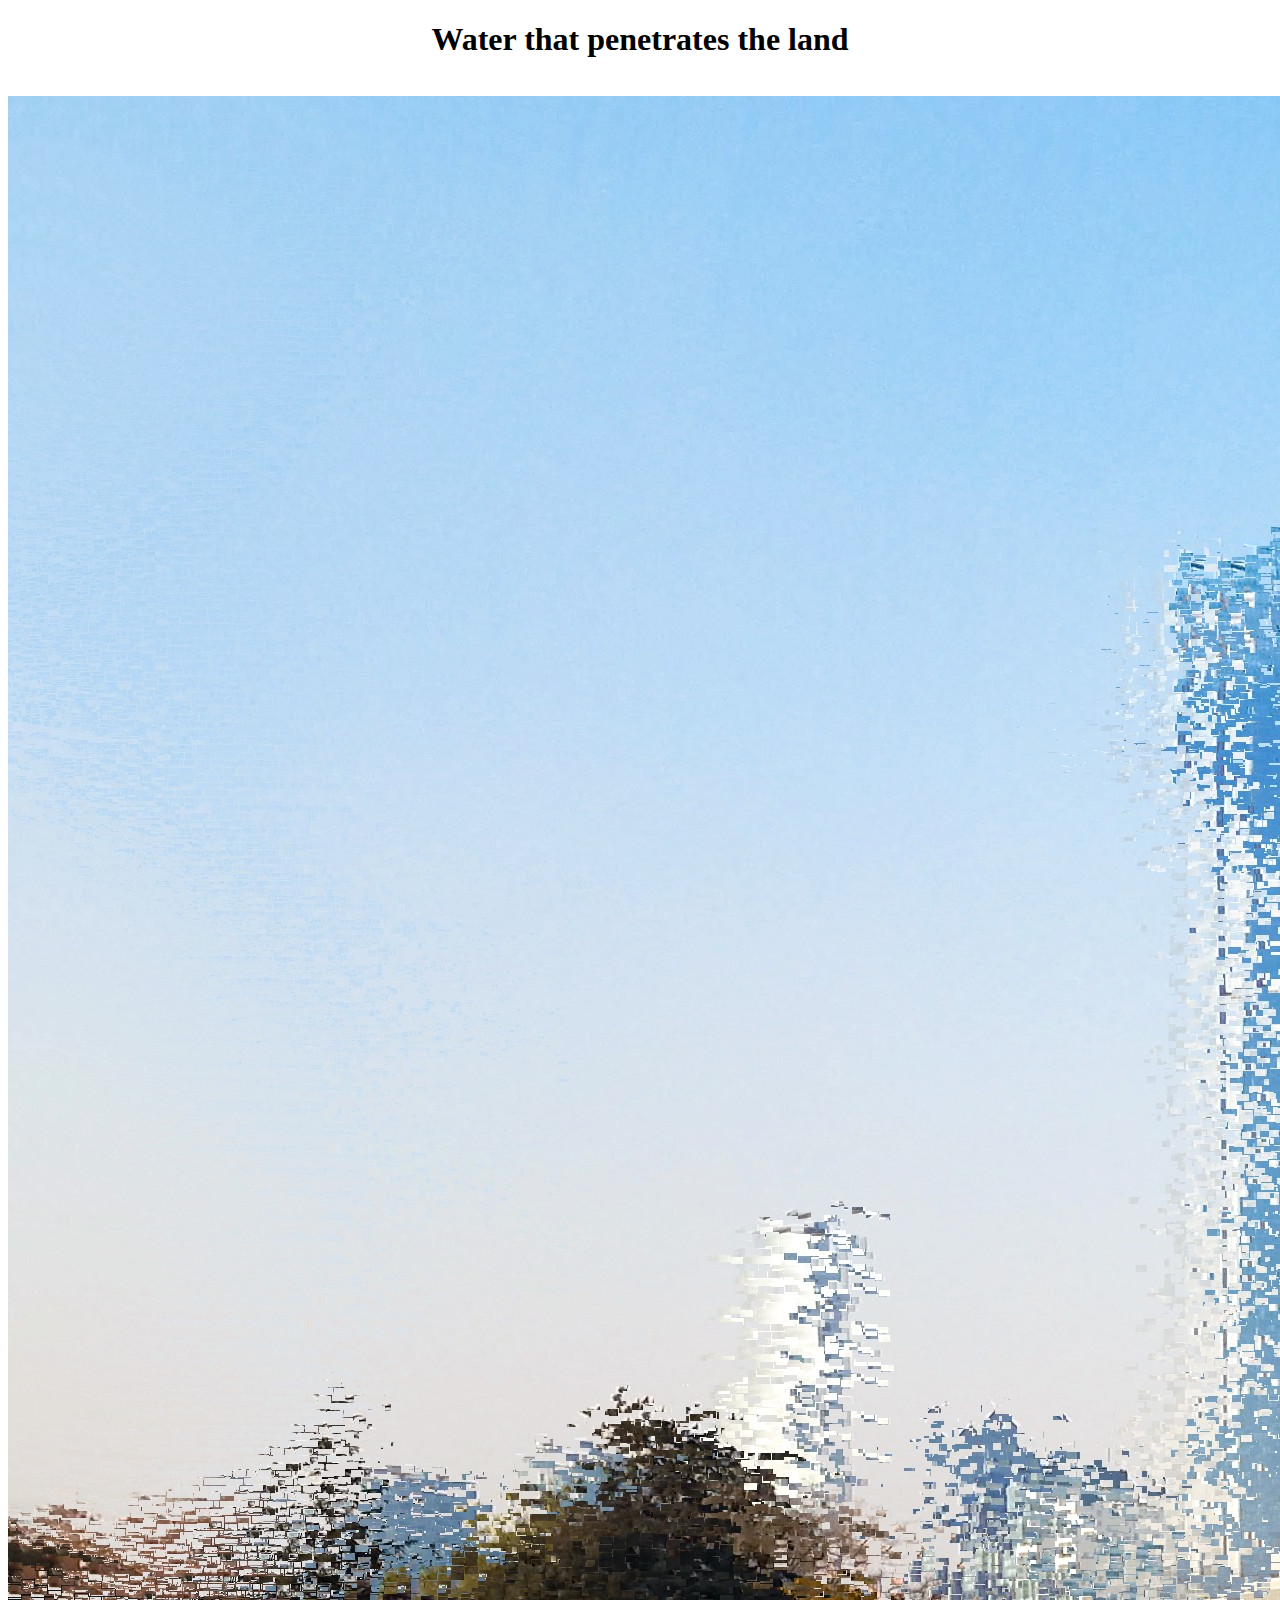
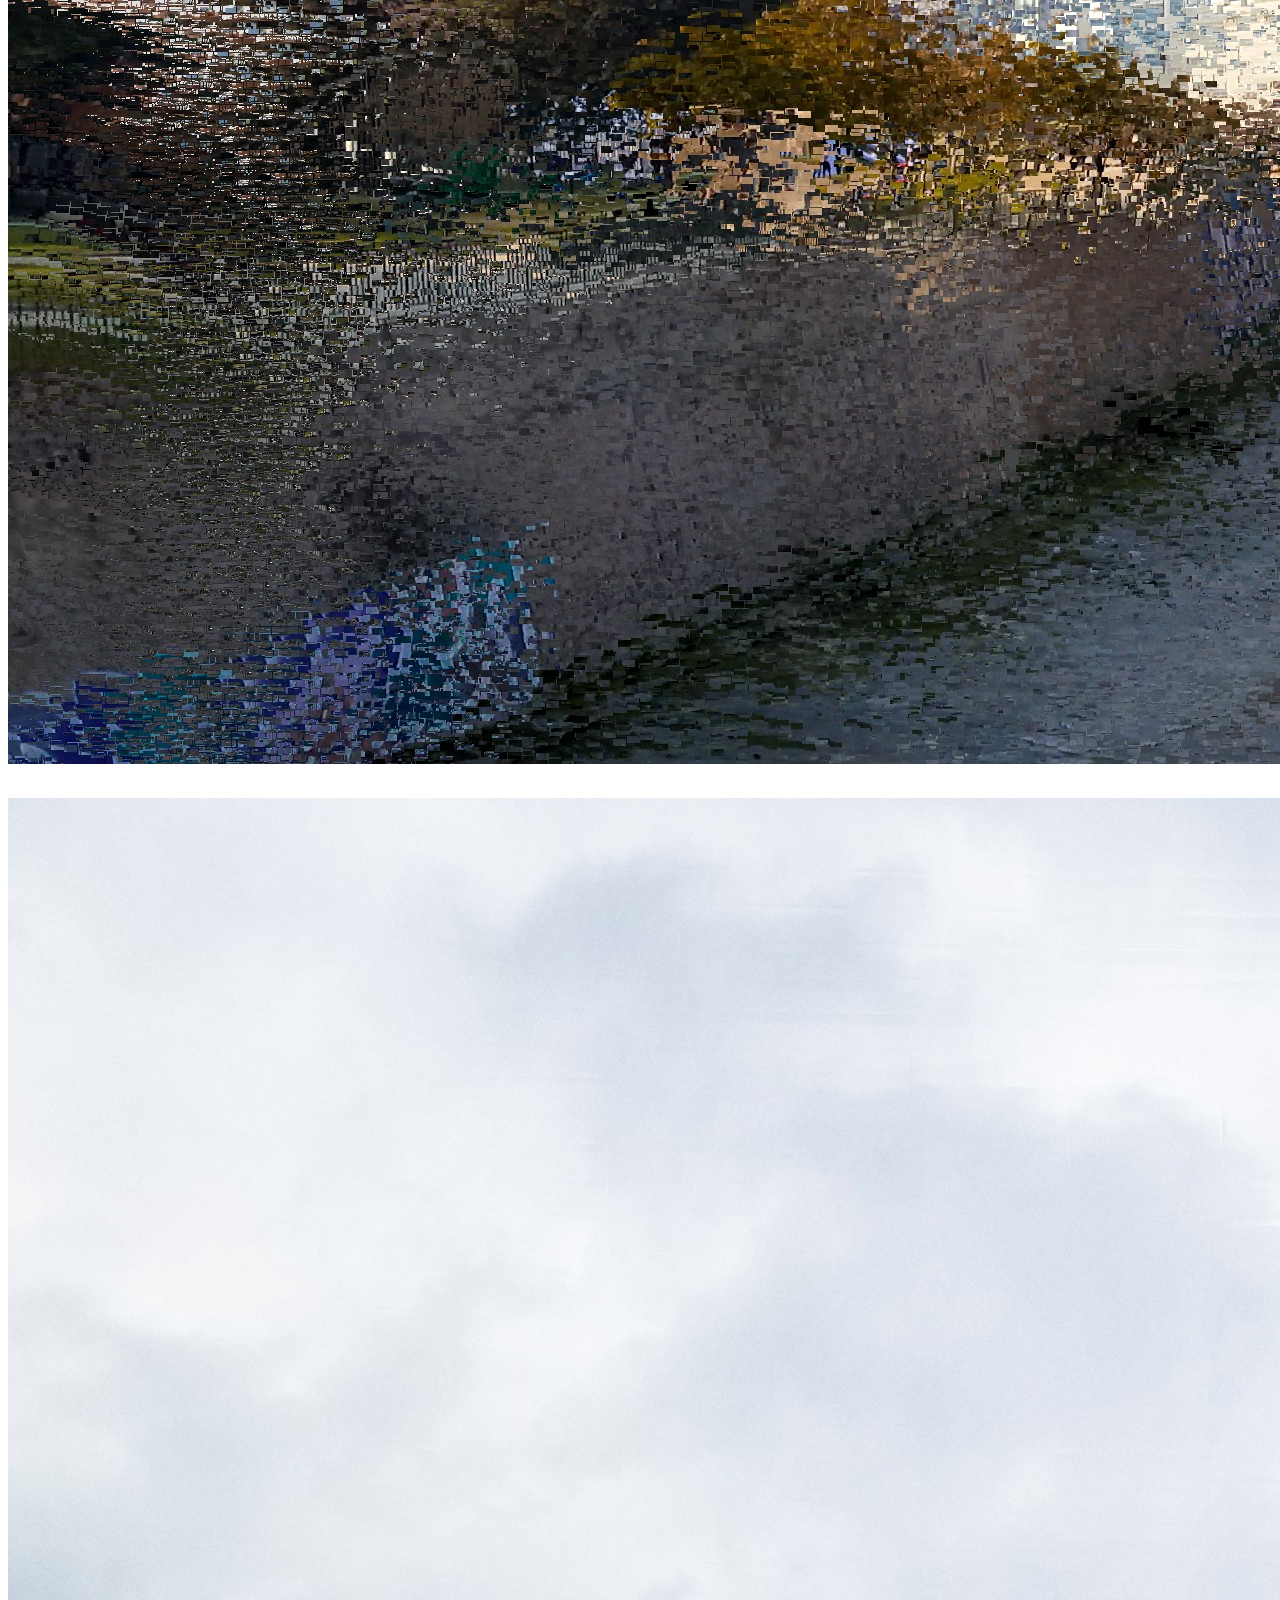
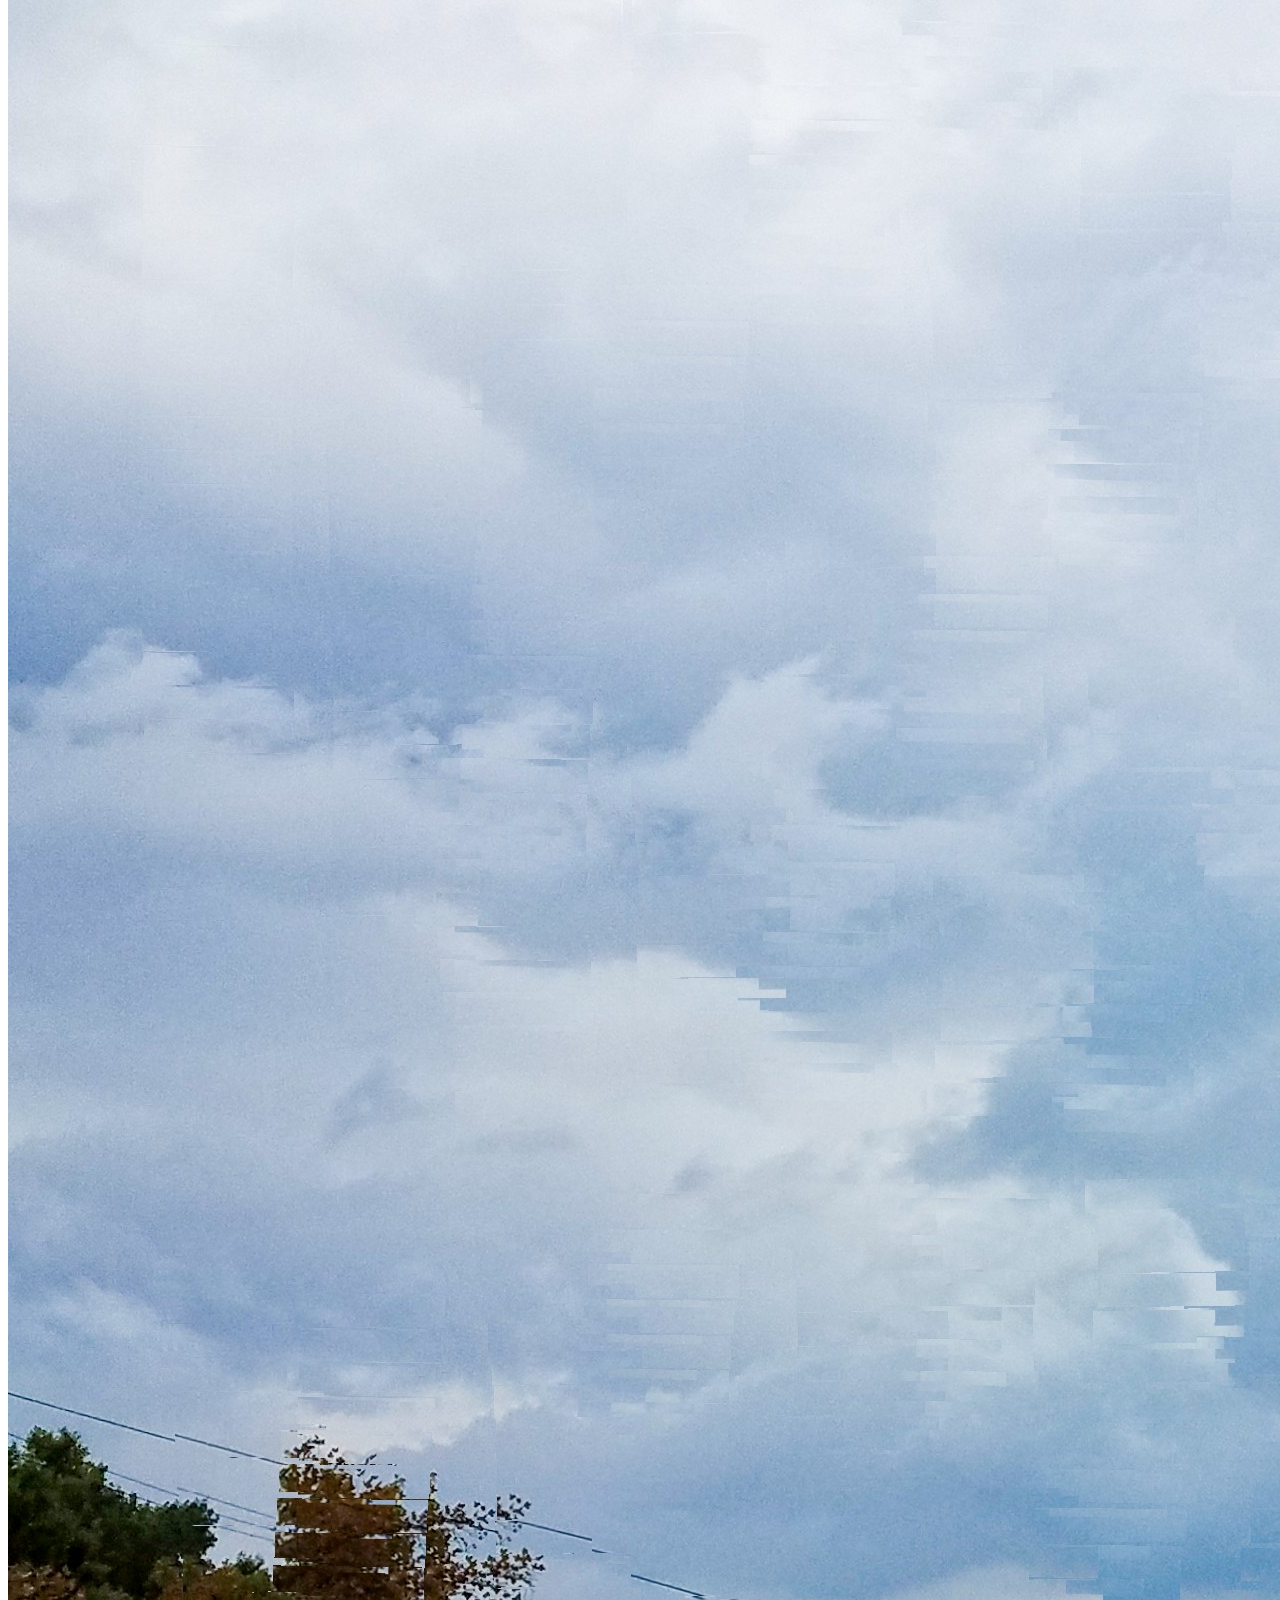
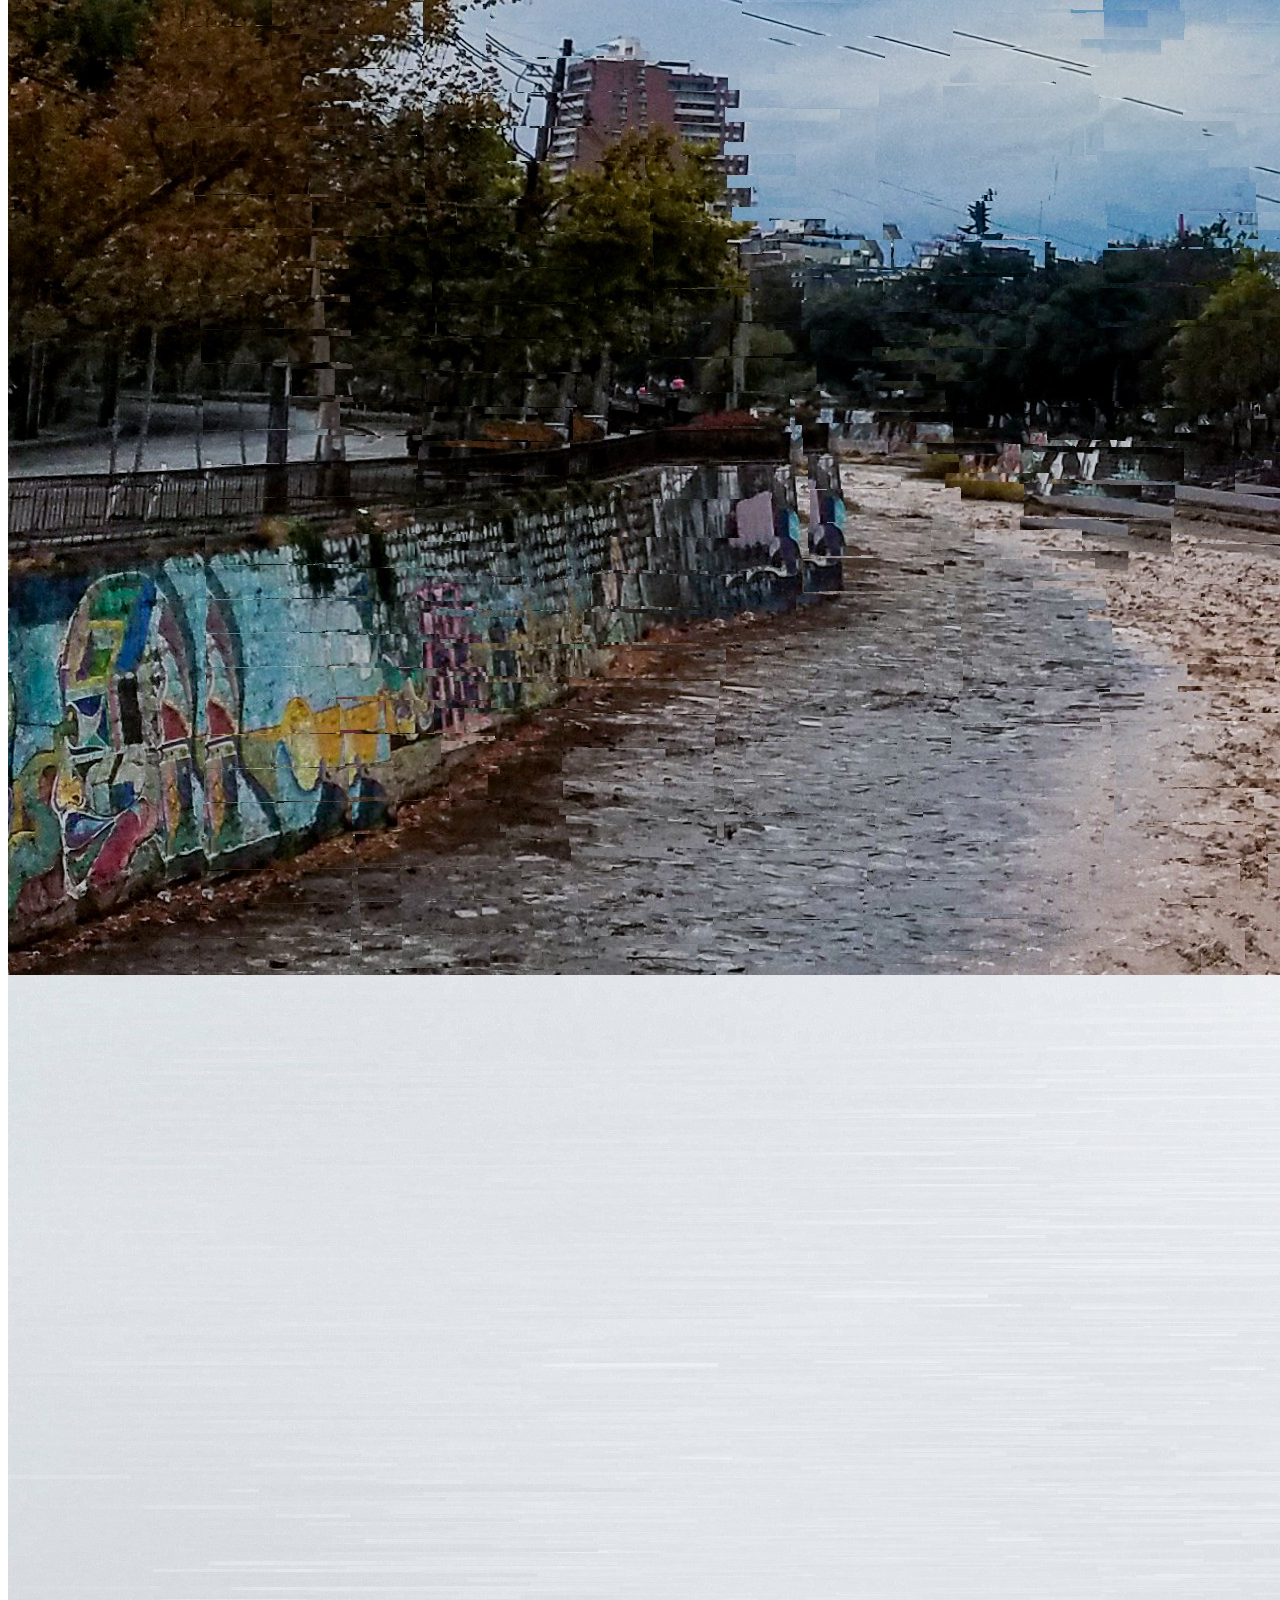
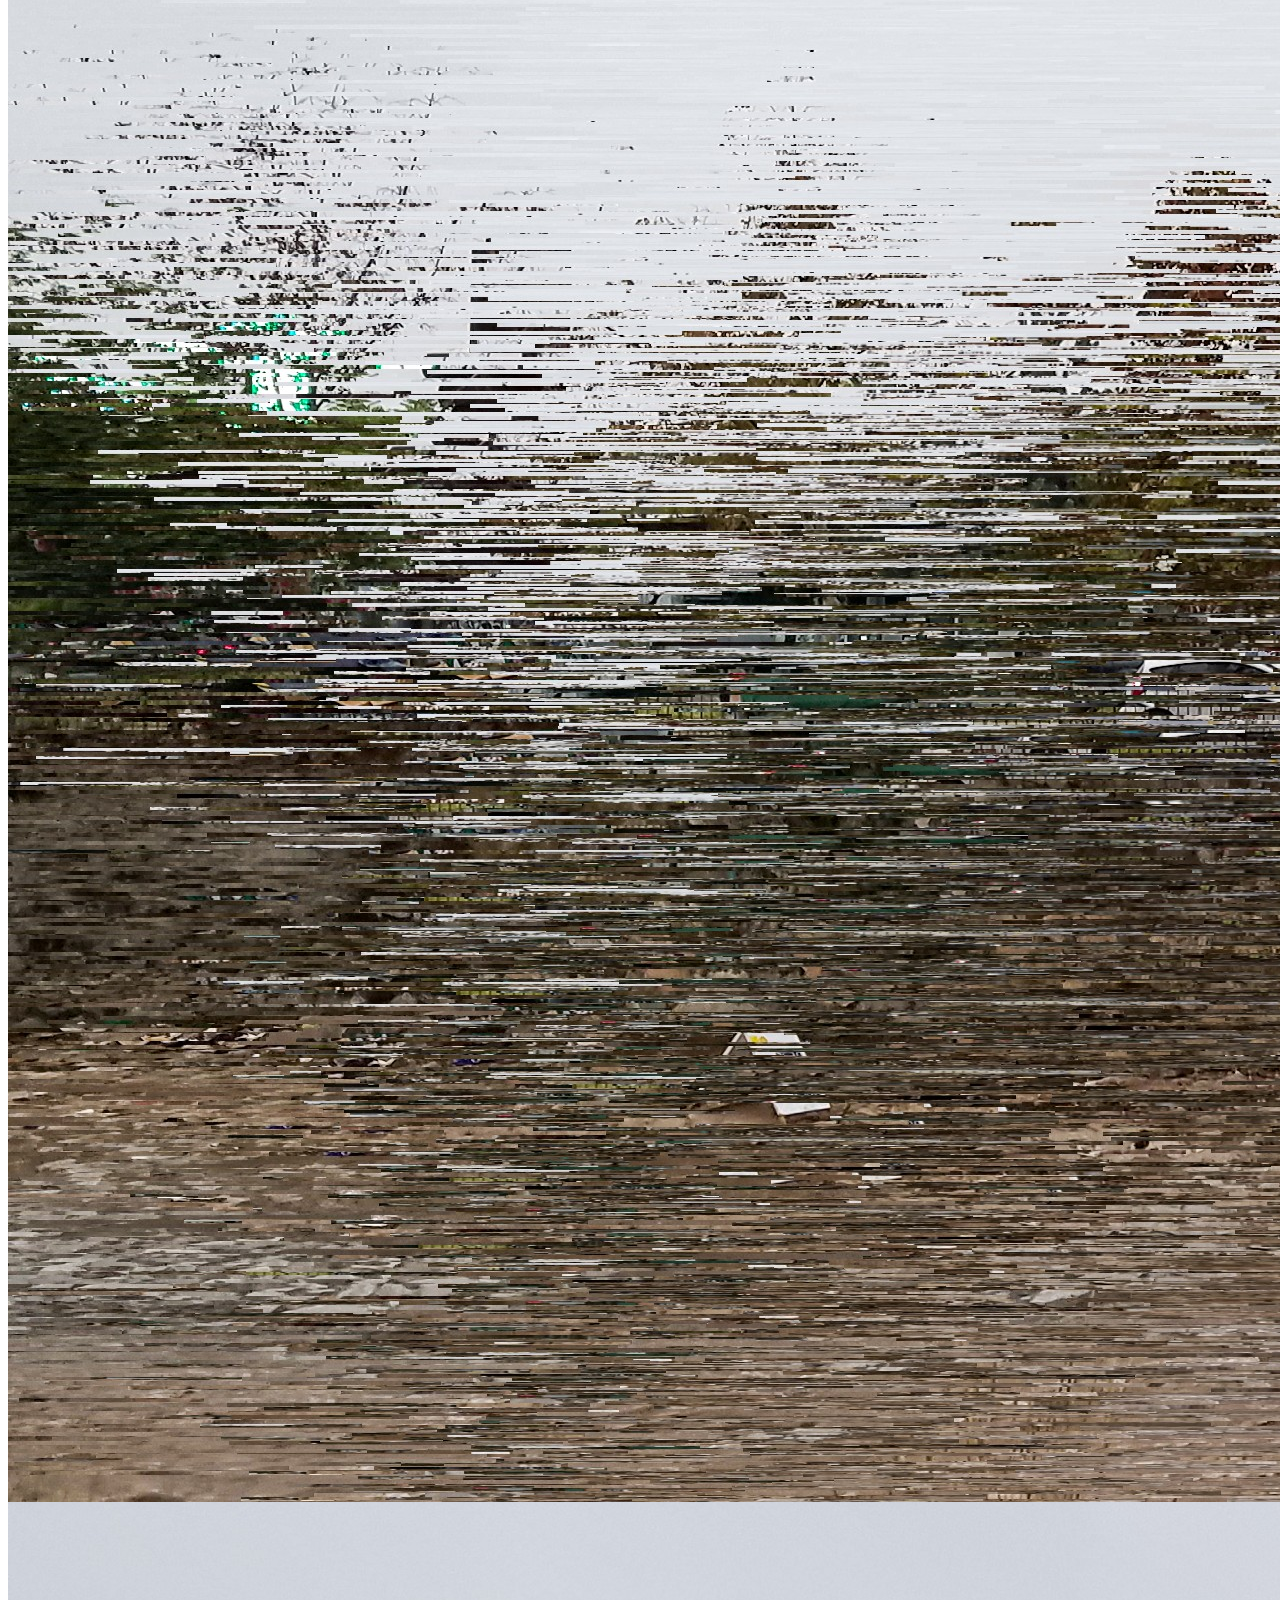
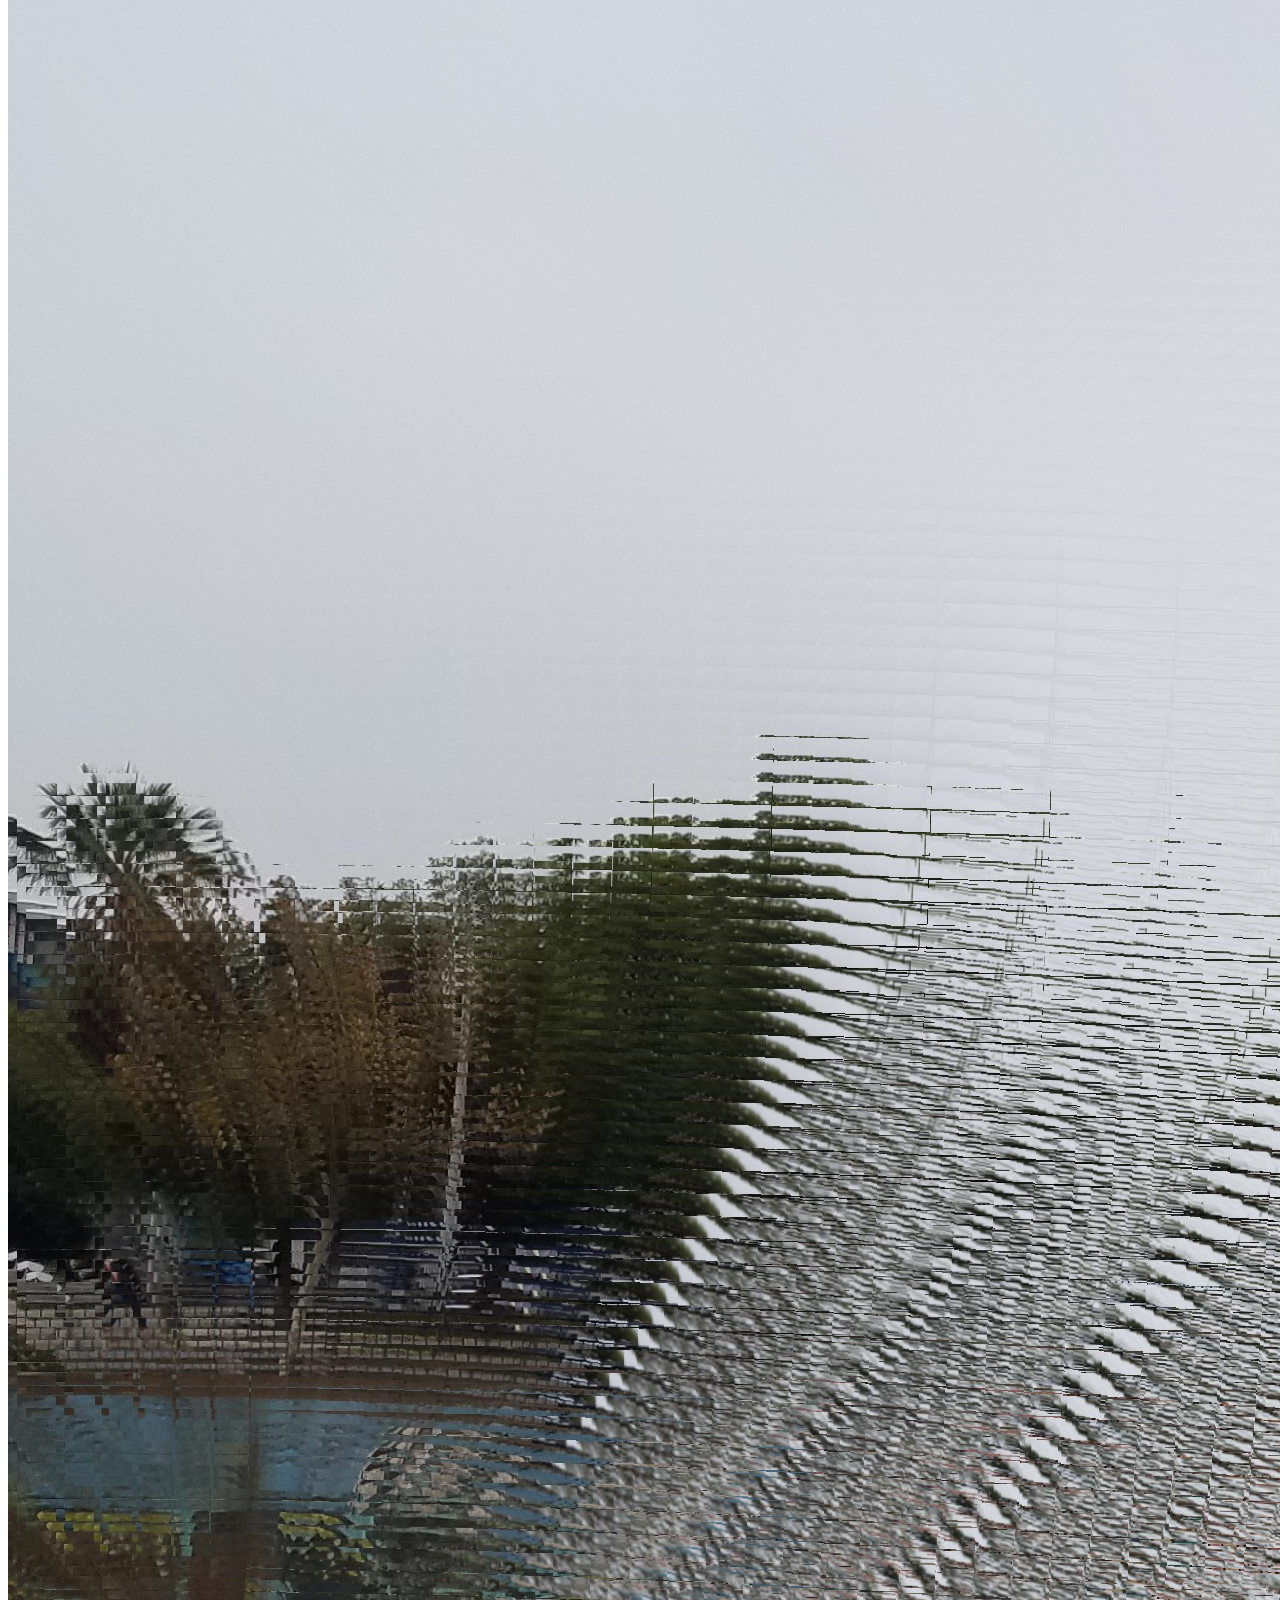
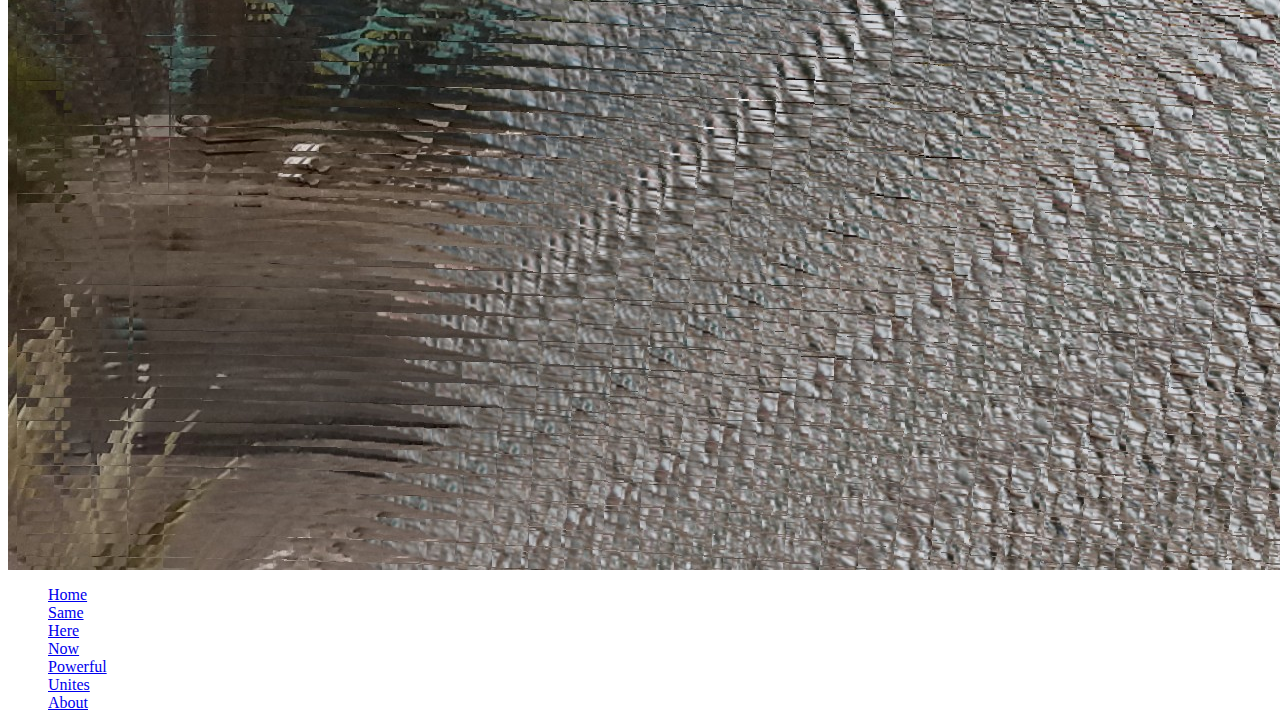
<file: index.html>
<!doctype html>
<html lang="en">

<head>
  <meta charset="utf-8">
  <meta name="viewport" content="width=device-width, initial-scale=1">
  <link href="https://cdn.jsdelivr.net/npm/bootstrap@5.0.0-beta3/dist/css/bootstrap.min.css" rel="stylesheet" integrity="sha384-eOJMYsd53ii+scO/bJGFsiCZc+5NDVN2yr8+0RDqr0Ql0h+rP48ckxlpbzKgwra6" crossorigin="anonymous">
  <link rel="stylesheet" type="text/css" href="stylesheet.css" media="screen">
  <title>Mapocho</title>
</head>

<body>
  <h1 id="title">Water that penetrates the land</h1>
  <div class="container">
    <div class="row">
      <div class="col">
        <a href="same.html" target="_self">
          <img class="img-thumbnail" src="assets/images/same.jpg">
        </a>
        <p class="caption">
          The same but changing
        </p>
      </div>
      <div class="col-4">
        <a href="here.html" target="_self">
          <img class="img-thumbnail" src="assets/images/here.jpg">
        </a>
        <p class="caption">
          Here but there
        </p>
      </div>
    </div>
    <div class="row">
      <div class="col-3">
        <a href="now.html" target="_self">
          <img class="img-thumbnail" src="assets/images/now.jpg">
        </a>
        <p class="caption">
          Now but then
        </p>
      </div>
      <div class="col-5">
        <a href="powerful.html" target="_self">
          <img class="img-thumbnail" src="assets/images/powerful.jpg">
        </a>
        <p class="caption">
          Powerful but effortless
        </p>
      </div>
      <div class="col">
        <a href="unites.html" target="_self">
          <img class="img-thumbnail" src="assets/images/unites.jpg">
        </a>
        <p class="caption">
          Unites but divides
        </p>
      </div>
    </div>
  </div>
  <div class="index">
    <ul>
      <a href="index.html" target="_self">
        <li>Home</li>
      </a>
      <a href="same.html" target="_self">
        <li>Same</li>
      </a>
      <a href="here.html" target="_self">
        <li>Here</li>
      </a>
      <a href="now.html" target="_self">
        <li>Now</li>
      </a>
      <a href="powerful.html" target="_self">
        <li>Powerful</li>
      </a>
      <a href="unites.html" target="_self">
        <li>Unites</li>
      </a>
      <a href="about.html" target="_self">
        <li>About</li>
      </a>
    </ul>
  </div>
  <script src="https://cdn.jsdelivr.net/npm/bootstrap@5.0.0-beta3/dist/js/bootstrap.bundle.min.js" integrity="sha384-JEW9xMcG8R+pH31jmWH6WWP0WintQrMb4s7ZOdauHnUtxwoG2vI5DkLtS3qm9Ekf" crossorigin="anonymous"></script>
</body>

</html>
</file>
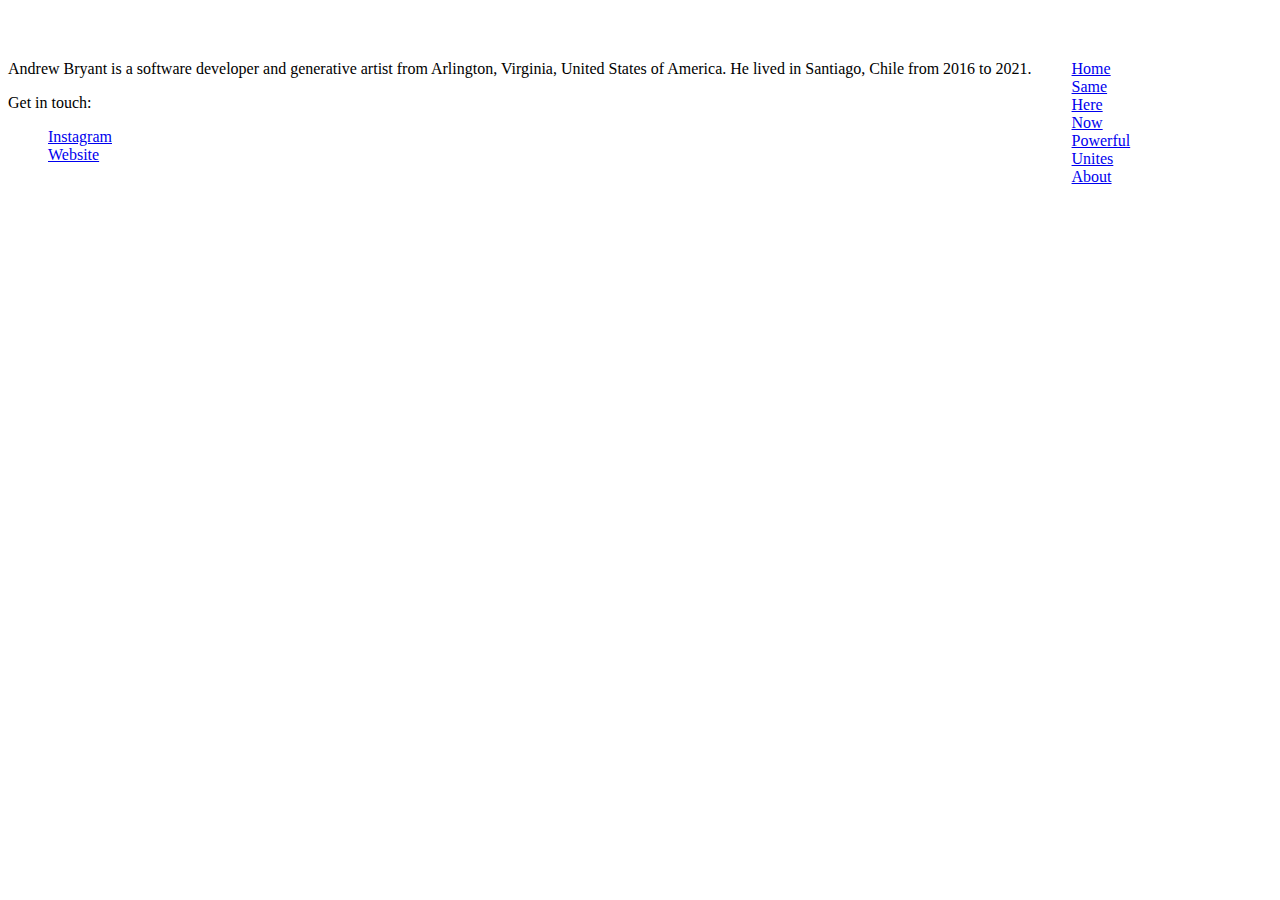
<file: about.html>
<!doctype html>
<html lang="en">
  <head>
    <meta charset="utf-8">
    <meta name="viewport" content="width=device-width, initial-scale=1">
    <link href="https://cdn.jsdelivr.net/npm/bootstrap@5.0.0-beta3/dist/css/bootstrap.min.css" rel="stylesheet" integrity="sha384-eOJMYsd53ii+scO/bJGFsiCZc+5NDVN2yr8+0RDqr0Ql0h+rP48ckxlpbzKgwra6" crossorigin="anonymous">
    <link rel="stylesheet" type="text/css" href="stylesheet.css" media="screen">
    <title>About</title>
  </head>
  <body>
    <br>
    <br>
    <div class="container">
      <p>
        Andrew Bryant is a software developer and generative artist from Arlington, Virginia, United States of America. He lived in Santiago, Chile from 2016 to 2021.
      </p>
      <p>Get in touch:</p>
      <ul>
        <a href="https://www.instagram.com/andrew_paul_bryant/" target="_blank">
          <li>Instagram</li>
        </a>
        <a href="https://www.andrewpaulbryant.art" target="_blank">
          <li>Website</li>
        </a>
      </ul>
    </div>
    <div class="index">
      <ul>
        <a href="index.html" target="_self">
          <li>Home</li>
        </a>
        <a href="same.html" target="_self">
          <li>Same</li>
        </a>
        <a href="here.html" target="_self">
          <li>Here</li>
        </a>
        <a href="now.html" target="_self">
          <li>Now</li>
        </a>
        <a href="powerful.html" target="_self">
          <li>Powerful</li>
        </a>
        <a href="unites.html" target="_self">
          <li>Unites</li>
        </a>
        <a href="about.html" target="_self">
          <li>About</li>
        </a>
      </ul>
    </div>
    <script src="https://cdn.jsdelivr.net/npm/bootstrap@5.0.0-beta3/dist/js/bootstrap.bundle.min.js" integrity="sha384-JEW9xMcG8R+pH31jmWH6WWP0WintQrMb4s7ZOdauHnUtxwoG2vI5DkLtS3qm9Ekf" crossorigin="anonymous"></script>
  </body>
</html>
</file>
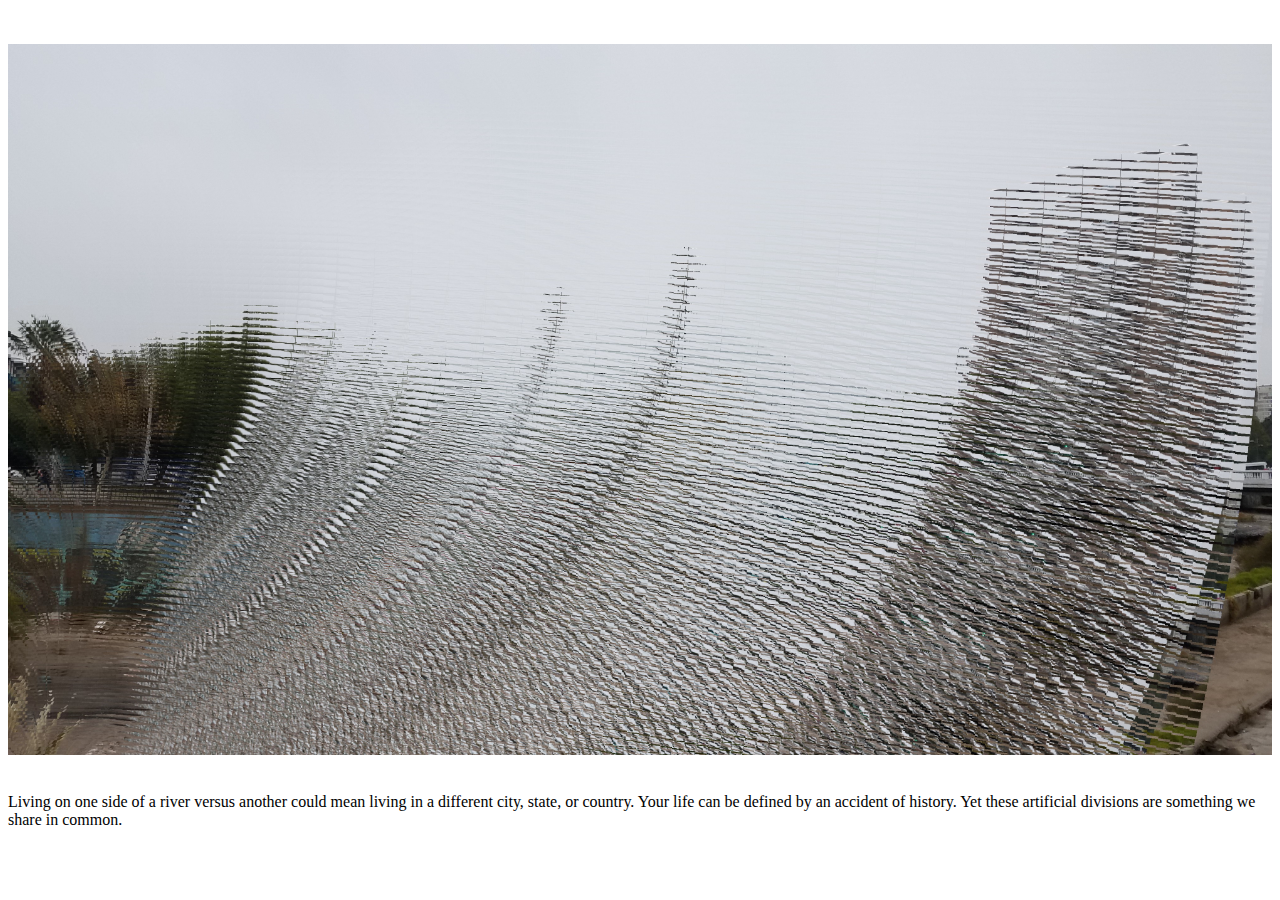
<file: description01.html>
<!doctype html>
<html lang="en">
  <head>
    <meta charset="utf-8">
    <meta name="viewport" content="width=device-width, initial-scale=1">
    <link href="https://cdn.jsdelivr.net/npm/bootstrap@5.0.0-beta3/dist/css/bootstrap.min.css" rel="stylesheet" integrity="sha384-eOJMYsd53ii+scO/bJGFsiCZc+5NDVN2yr8+0RDqr0Ql0h+rP48ckxlpbzKgwra6" crossorigin="anonymous">
    <link rel="stylesheet" type="text/css" href="stylesheet.css" media="screen">
    <title>Lorem ipsum</title>
  </head>
  <body>
    <br>
    <br>
    <div class="container">
      <div class="row mainparent">
      <div class="col mainchild">
        <img src="assets/images/image01.jpg" class="imgmain" id="img01">
        <br>
        <br>
        <p class="maintext">
          Living on one side of a river versus another could mean living in a different city, state, or country. Your life can be defined by an accident of history. Yet these artificial divisions are something we share in common.
        </p>
      </div>
    </div>
  </div>
    <script src="https://cdn.jsdelivr.net/npm/bootstrap@5.0.0-beta3/dist/js/bootstrap.bundle.min.js" integrity="sha384-JEW9xMcG8R+pH31jmWH6WWP0WintQrMb4s7ZOdauHnUtxwoG2vI5DkLtS3qm9Ekf" crossorigin="anonymous"></script>
  </body>
</html>
</file>
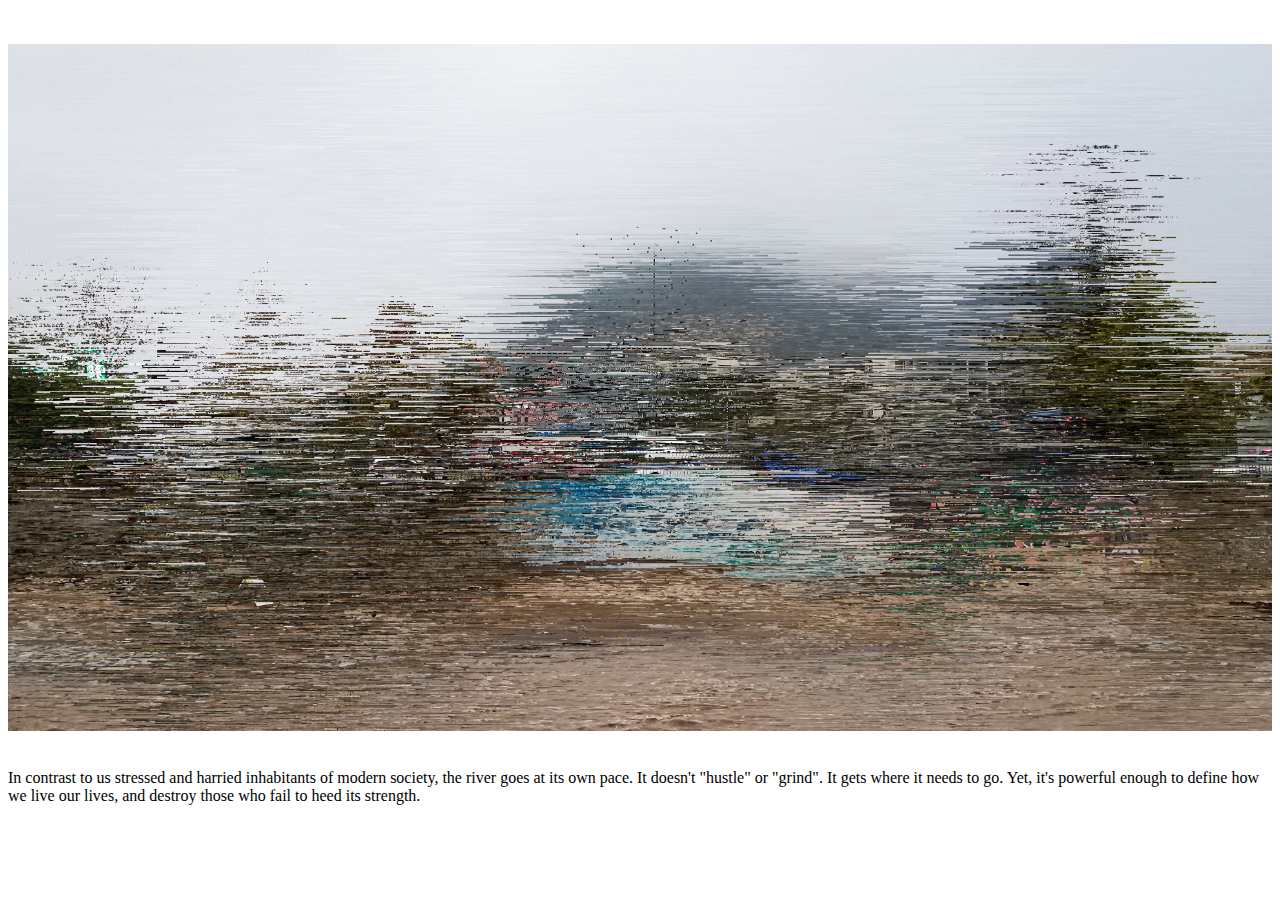
<file: description02.html>
<!doctype html>
<html lang="en">
  <head>
    <meta charset="utf-8">
    <meta name="viewport" content="width=device-width, initial-scale=1">
    <link href="https://cdn.jsdelivr.net/npm/bootstrap@5.0.0-beta3/dist/css/bootstrap.min.css" rel="stylesheet" integrity="sha384-eOJMYsd53ii+scO/bJGFsiCZc+5NDVN2yr8+0RDqr0Ql0h+rP48ckxlpbzKgwra6" crossorigin="anonymous">
    <link rel="stylesheet" type="text/css" href="stylesheet.css" media="screen">
    <title>Lorem ipsum</title>
  </head>
  <body>
    <br>
    <br>
    <div class="container">
      <div class="row mainparent">
      <div class="col mainchild">
        <img src="assets/images/image02.jpg" class="imgmain">
        <br>
        <br>
        <p class="maintext">
          In contrast to us stressed and harried inhabitants of modern society, the river goes at its own pace. It doesn't "hustle" or "grind". It gets where it needs to go.

          Yet, it's powerful enough to define how we live our lives, and destroy those who fail to heed its strength.
        </p>
      </div>
    </div>
  </div>
    <script src="https://cdn.jsdelivr.net/npm/bootstrap@5.0.0-beta3/dist/js/bootstrap.bundle.min.js" integrity="sha384-JEW9xMcG8R+pH31jmWH6WWP0WintQrMb4s7ZOdauHnUtxwoG2vI5DkLtS3qm9Ekf" crossorigin="anonymous"></script>
  </body>
</html>
</file>
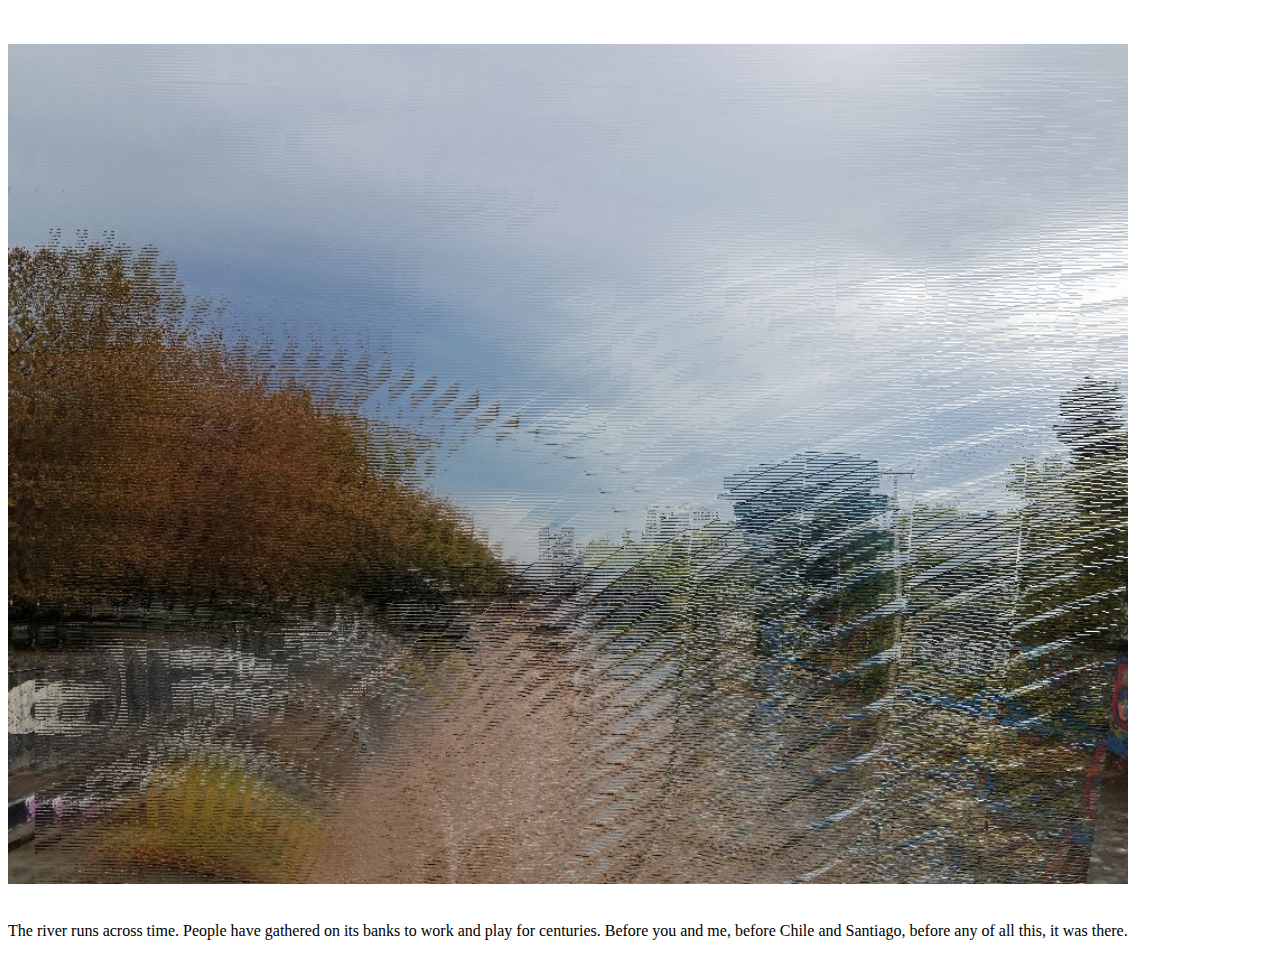
<file: description03.html>
<!doctype html>
<html lang="en">
  <head>
    <meta charset="utf-8">
    <meta name="viewport" content="width=device-width, initial-scale=1">
    <link href="https://cdn.jsdelivr.net/npm/bootstrap@5.0.0-beta3/dist/css/bootstrap.min.css" rel="stylesheet" integrity="sha384-eOJMYsd53ii+scO/bJGFsiCZc+5NDVN2yr8+0RDqr0Ql0h+rP48ckxlpbzKgwra6" crossorigin="anonymous">
    <link rel="stylesheet" type="text/css" href="stylesheet.css" media="screen">
    <title>Lorem ipsum</title>
  </head>
  <body>
    <br>
    <br>
    <div class="container">
      <div class="row mainparent">
      <div class="col mainchild">
        <img src="assets/images/image03.jpg" class="imgmain" id="img03">
        <br>
        <br>
        <p class="maintext">
          The river runs across time. People have gathered on its banks to work and play for centuries. Before you and me, before Chile and Santiago, before any of all this, it was there.
        </p>
      </div>
    </div>
  </div>
    <script src="https://cdn.jsdelivr.net/npm/bootstrap@5.0.0-beta3/dist/js/bootstrap.bundle.min.js" integrity="sha384-JEW9xMcG8R+pH31jmWH6WWP0WintQrMb4s7ZOdauHnUtxwoG2vI5DkLtS3qm9Ekf" crossorigin="anonymous"></script>
  </body>
</html>
</file>
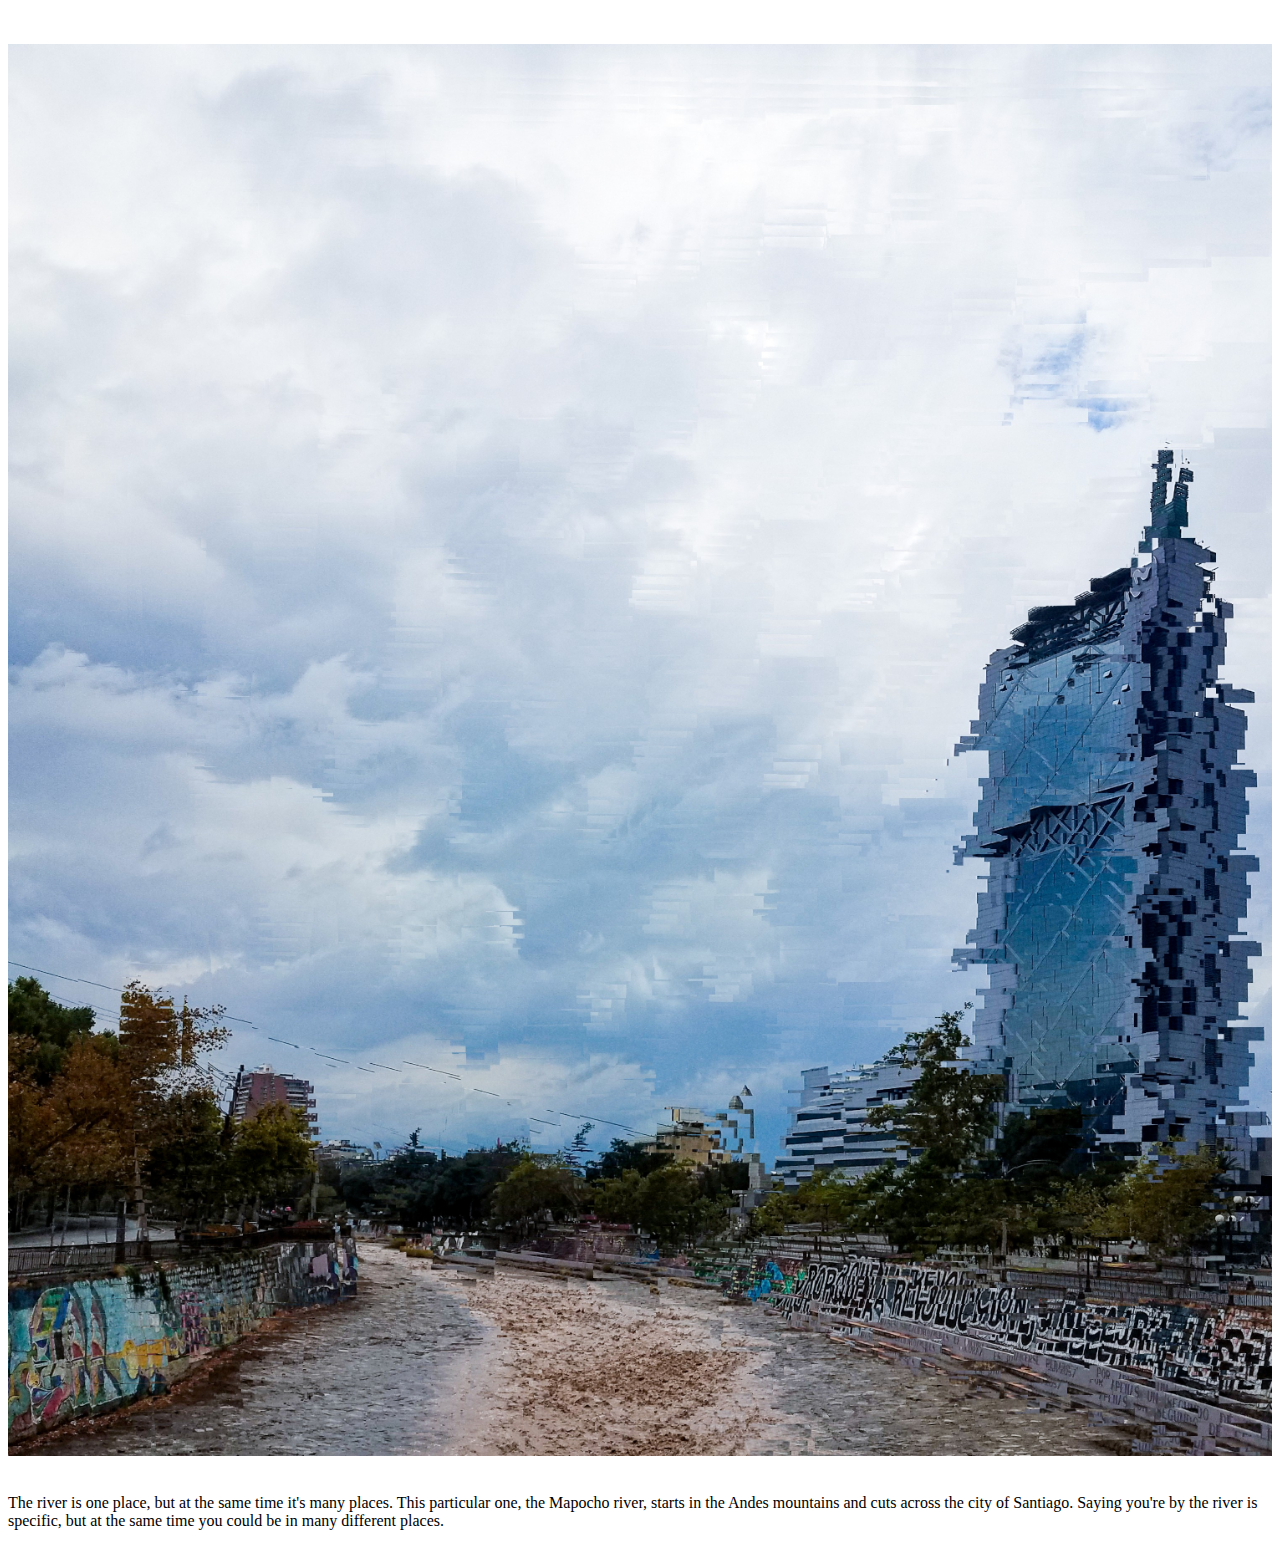
<file: description04.html>
<!doctype html>
<html lang="en">
  <head>
    <meta charset="utf-8">
    <meta name="viewport" content="width=device-width, initial-scale=1">
    <link href="https://cdn.jsdelivr.net/npm/bootstrap@5.0.0-beta3/dist/css/bootstrap.min.css" rel="stylesheet" integrity="sha384-eOJMYsd53ii+scO/bJGFsiCZc+5NDVN2yr8+0RDqr0Ql0h+rP48ckxlpbzKgwra6" crossorigin="anonymous">
    <link rel="stylesheet" type="text/css" href="stylesheet.css" media="screen">
    <title>Lorem ipsum</title>
  </head>
  <body>
    <br>
    <br>
    <div class="container">
      <div class="row mainparent">
      <div class="col mainchild">
        <img src="assets/images/image04.jpg" id="img04" class="imgmain" >
        <br>
        <br>
        <p class="maintext">
          The river is one place, but at the same time it's many places.

          This particular one, the Mapocho river, starts in the Andes mountains and cuts across the city of Santiago.

          Saying you're by the river is specific, but at the same time you could be in many different places.
        </p>
      </div>
    </div>
  </div>
    <script src="https://cdn.jsdelivr.net/npm/bootstrap@5.0.0-beta3/dist/js/bootstrap.bundle.min.js" integrity="sha384-JEW9xMcG8R+pH31jmWH6WWP0WintQrMb4s7ZOdauHnUtxwoG2vI5DkLtS3qm9Ekf" crossorigin="anonymous"></script>
  </body>
</html>
</file>
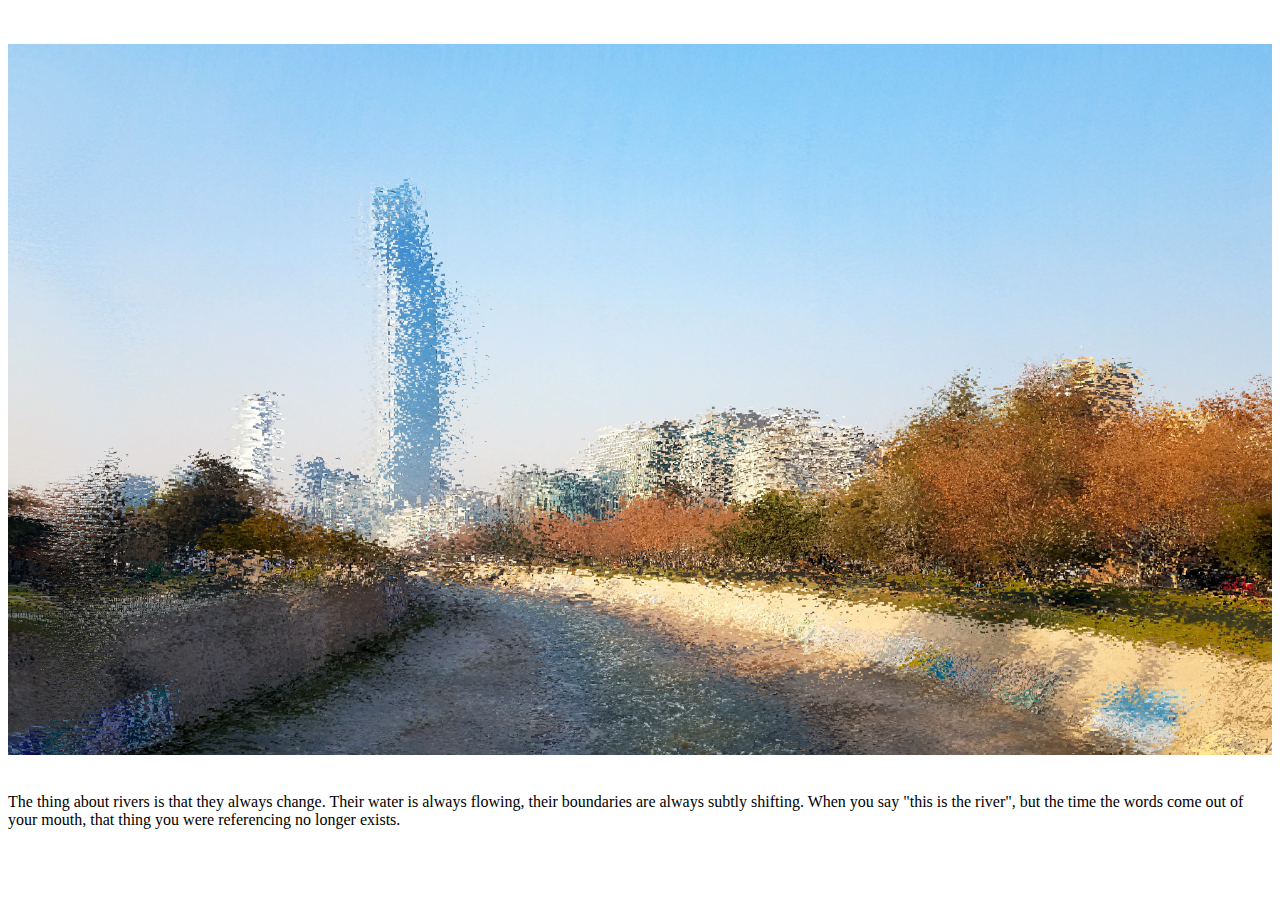
<file: description05.html>
<!doctype html>
<html lang="en">
  <head>
    <meta charset="utf-8">
    <meta name="viewport" content="width=device-width, initial-scale=1">
    <link href="https://cdn.jsdelivr.net/npm/bootstrap@5.0.0-beta3/dist/css/bootstrap.min.css" rel="stylesheet" integrity="sha384-eOJMYsd53ii+scO/bJGFsiCZc+5NDVN2yr8+0RDqr0Ql0h+rP48ckxlpbzKgwra6" crossorigin="anonymous">
    <link rel="stylesheet" type="text/css" href="stylesheet.css" media="screen">
    <title>Lorem ipsum</title>
  </head>
  <body>
    <br>
    <br>
    <div class="container">
      <div class="row mainparent">
      <div class="col mainchild">
        <img src="assets/images/image05.jpg" class="imgmain">
        <br>
        <br>
        <p class="maintext">
          The thing about rivers is that they always change. Their water is always flowing, their boundaries are always subtly shifting.

          When you say "this is the river", but the time the words come out of your mouth, that thing you were referencing no longer exists.
        </p>
      </div>
    </div>
  </div>
    <script src="https://cdn.jsdelivr.net/npm/bootstrap@5.0.0-beta3/dist/js/bootstrap.bundle.min.js" integrity="sha384-JEW9xMcG8R+pH31jmWH6WWP0WintQrMb4s7ZOdauHnUtxwoG2vI5DkLtS3qm9Ekf" crossorigin="anonymous"></script>
  </body>
</html>
</file>
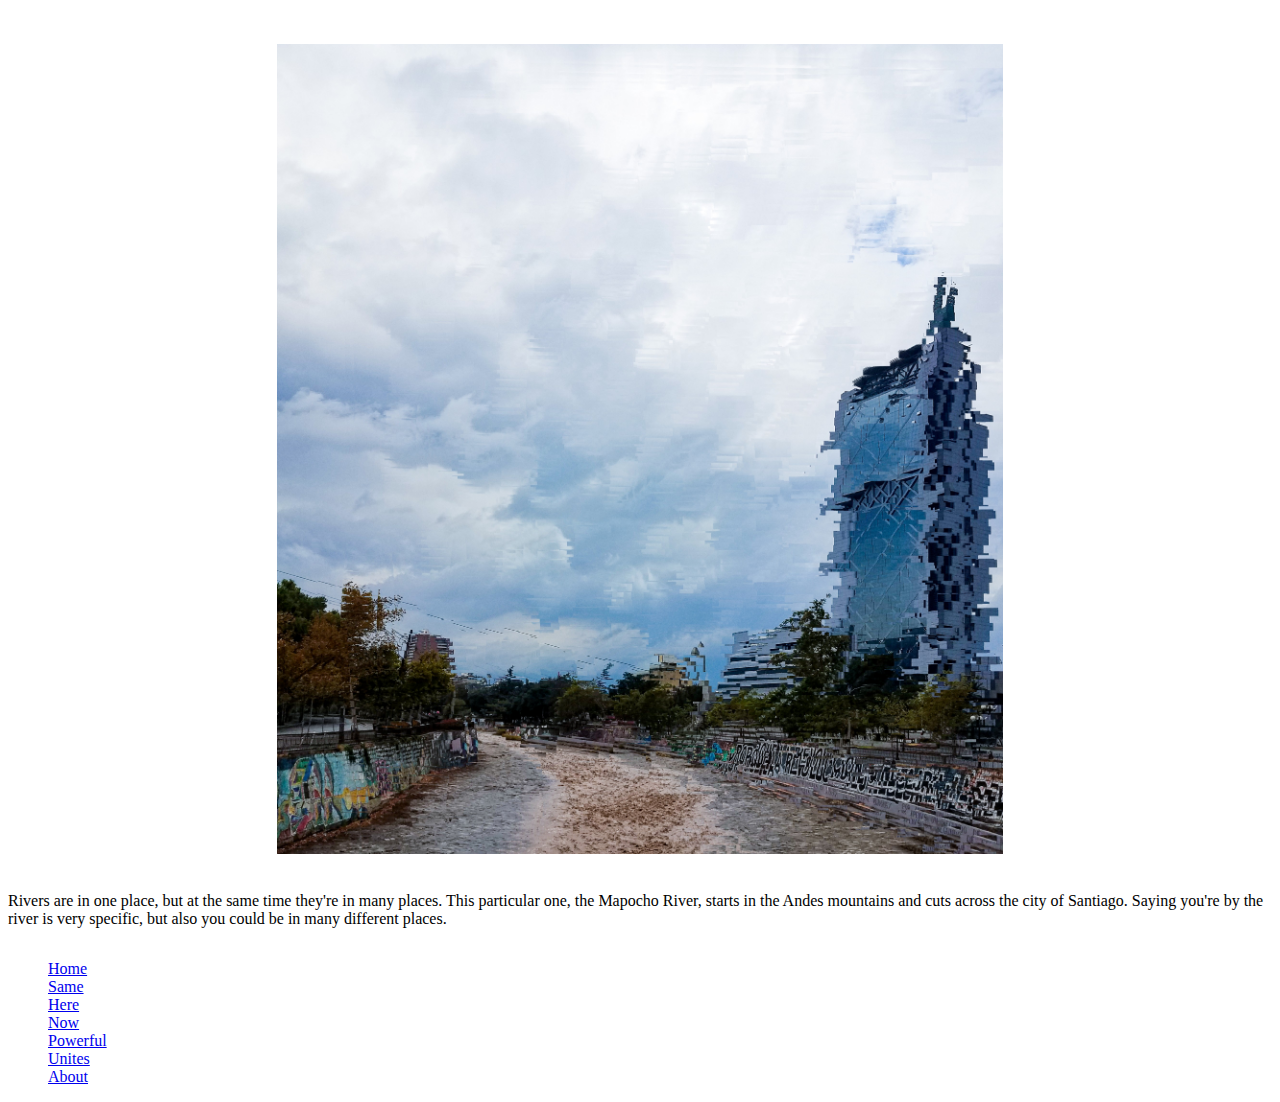
<file: here.html>
<!doctype html>
<html lang="en">
  <head>
    <meta charset="utf-8">
    <meta name="viewport" content="width=device-width, initial-scale=1">
    <link href="https://cdn.jsdelivr.net/npm/bootstrap@5.0.0-beta3/dist/css/bootstrap.min.css" rel="stylesheet" integrity="sha384-eOJMYsd53ii+scO/bJGFsiCZc+5NDVN2yr8+0RDqr0Ql0h+rP48ckxlpbzKgwra6" crossorigin="anonymous">
    <link rel="stylesheet" type="text/css" href="stylesheet.css" media="screen">
    <title>Mapocho</title>
  </head>
  <body>
    <br>
    <br>
    <div class="container">
      <div class="row mainparent">
      <div class="col mainchild">
        <img src="assets/images/here.jpg" id="here" class="imgmain" >
        <br>
        <br>
        <p class="maintext">
          Rivers are in one place, but at the same time they're in many places.

          This particular one, the Mapocho River, starts in the Andes mountains and cuts across the city of Santiago.

          Saying you're by the river is very specific, but also you could be in many different places.
        </p>
      </div>
    </div>
  </div>
  <div class="index">
    <ul>
      <a href="index.html" target="_self">
        <li>Home</li>
      </a>
      <a href="same.html" target="_self">
        <li>Same</li>
      </a>
      <a href="here.html" target="_self">
        <li>Here</li>
      </a>
      <a href="now.html" target="_self">
        <li>Now</li>
      </a>
      <a href="powerful.html" target="_self">
        <li>Powerful</li>
      </a>
      <a href="unites.html" target="_self">
        <li>Unites</li>
      </a>
      <a href="about.html" target="_self">
        <li>About</li>
      </a>
    </ul>
  </div>
    <script src="https://cdn.jsdelivr.net/npm/bootstrap@5.0.0-beta3/dist/js/bootstrap.bundle.min.js" integrity="sha384-JEW9xMcG8R+pH31jmWH6WWP0WintQrMb4s7ZOdauHnUtxwoG2vI5DkLtS3qm9Ekf" crossorigin="anonymous"></script>
  </body>
</html>
</file>
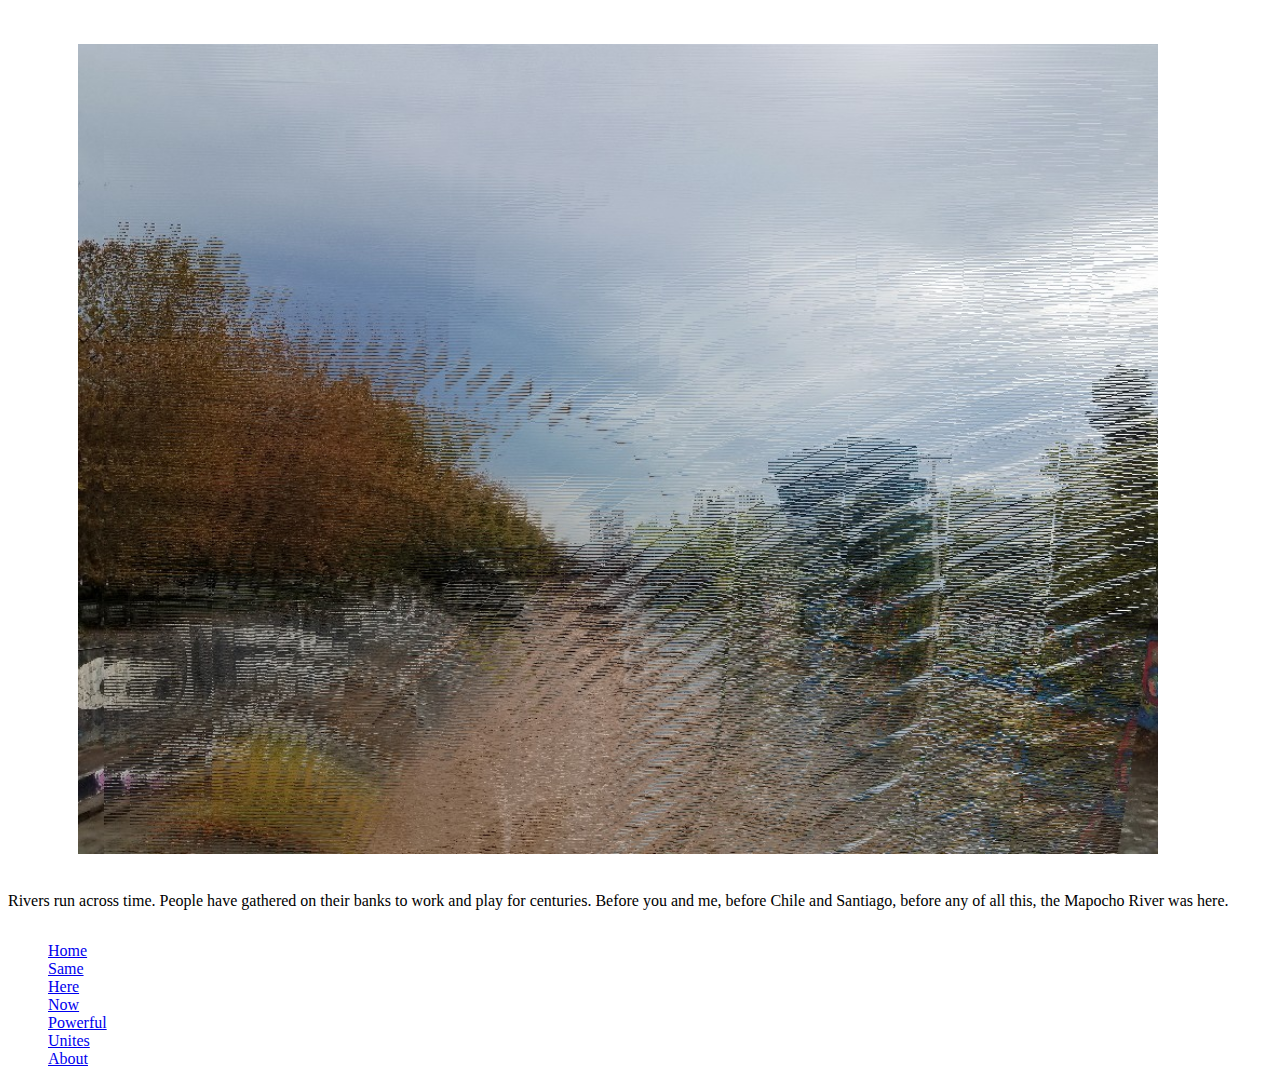
<file: now.html>
<!doctype html>
<html lang="en">
  <head>
    <meta charset="utf-8">
    <meta name="viewport" content="width=device-width, initial-scale=1">
    <link href="https://cdn.jsdelivr.net/npm/bootstrap@5.0.0-beta3/dist/css/bootstrap.min.css" rel="stylesheet" integrity="sha384-eOJMYsd53ii+scO/bJGFsiCZc+5NDVN2yr8+0RDqr0Ql0h+rP48ckxlpbzKgwra6" crossorigin="anonymous">
    <link rel="stylesheet" type="text/css" href="stylesheet.css" media="screen">
    <title>Mapocho</title>
  </head>
  <body>
    <br>
    <br>
    <div class="container">
      <div class="row mainparent">
      <div class="col mainchild">
        <img src="assets/images/now.jpg" class="imgmain" id="now">
        <br>
        <br>
        <p class="maintext">
          Rivers run across time. People have gathered on their banks to work and play for centuries.

          Before you and me, before Chile and Santiago, before any of all this, the Mapocho River was here.
        </p>
      </div>
    </div>
  </div>
  <div class="index">
    <ul>
      <a href="index.html" target="_self">
        <li>Home</li>
      </a>
      <a href="same.html" target="_self">
        <li>Same</li>
      </a>
      <a href="here.html" target="_self">
        <li>Here</li>
      </a>
      <a href="now.html" target="_self">
        <li>Now</li>
      </a>
      <a href="powerful.html" target="_self">
        <li>Powerful</li>
      </a>
      <a href="unites.html" target="_self">
        <li>Unites</li>
      </a>
      <a href="about.html" target="_self">
        <li>About</li>
      </a>
    </ul>
  </div>
    <script src="https://cdn.jsdelivr.net/npm/bootstrap@5.0.0-beta3/dist/js/bootstrap.bundle.min.js" integrity="sha384-JEW9xMcG8R+pH31jmWH6WWP0WintQrMb4s7ZOdauHnUtxwoG2vI5DkLtS3qm9Ekf" crossorigin="anonymous"></script>
  </body>
</html>
</file>
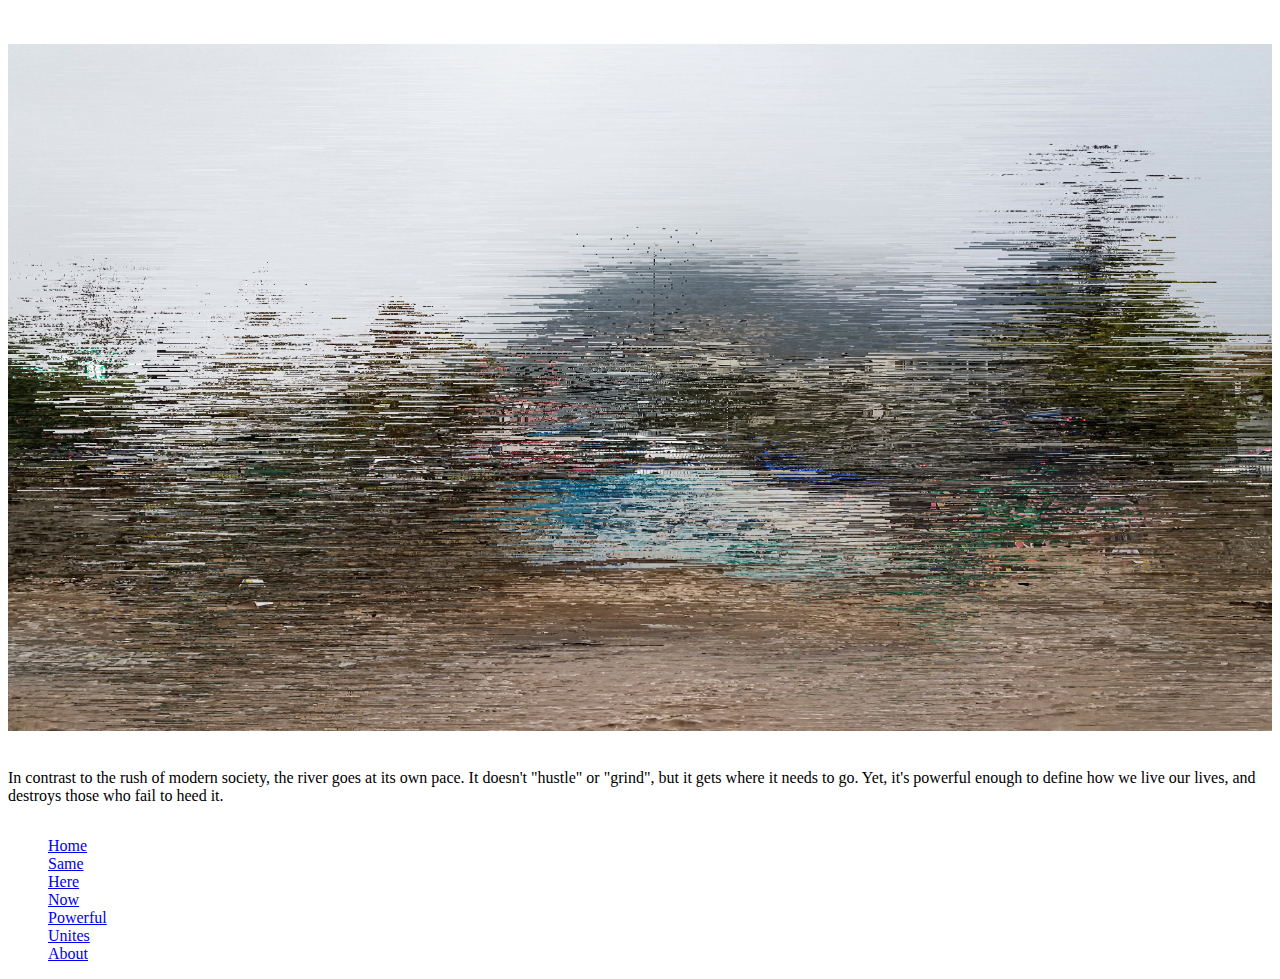
<file: powerful.html>
<!doctype html>
<html lang="en">
  <head>
    <meta charset="utf-8">
    <meta name="viewport" content="width=device-width, initial-scale=1">
    <link href="https://cdn.jsdelivr.net/npm/bootstrap@5.0.0-beta3/dist/css/bootstrap.min.css" rel="stylesheet" integrity="sha384-eOJMYsd53ii+scO/bJGFsiCZc+5NDVN2yr8+0RDqr0Ql0h+rP48ckxlpbzKgwra6" crossorigin="anonymous">
    <link rel="stylesheet" type="text/css" href="stylesheet.css" media="screen">
    <title>Mapocho</title>
  </head>
  <body>
    <br>
    <br>
    <div class="container">
      <div class="row mainparent">
      <div class="col mainchild">
        <img src="assets/images/powerful.jpg" class="imgmain">
        <br>
        <br>
        <p class="maintext">
          In contrast to the rush of modern society, the river goes at its own pace. It doesn't "hustle" or "grind", but it gets where it needs to go.

          Yet, it's powerful enough to define how we live our lives, and destroys those who fail to heed it.
        </p>
      </div>
    </div>
  </div>
  <div class="index">
    <ul>
      <a href="index.html" target="_self">
        <li>Home</li>
      </a>
      <a href="same.html" target="_self">
        <li>Same</li>
      </a>
      <a href="here.html" target="_self">
        <li>Here</li>
      </a>
      <a href="now.html" target="_self">
        <li>Now</li>
      </a>
      <a href="powerful.html" target="_self">
        <li>Powerful</li>
      </a>
      <a href="unites.html" target="_self">
        <li>Unites</li>
      </a>
      <a href="about.html" target="_self">
        <li>About</li>
      </a>
    </ul>
  </div>
    <script src="https://cdn.jsdelivr.net/npm/bootstrap@5.0.0-beta3/dist/js/bootstrap.bundle.min.js" integrity="sha384-JEW9xMcG8R+pH31jmWH6WWP0WintQrMb4s7ZOdauHnUtxwoG2vI5DkLtS3qm9Ekf" crossorigin="anonymous"></script>
  </body>
</html>
</file>
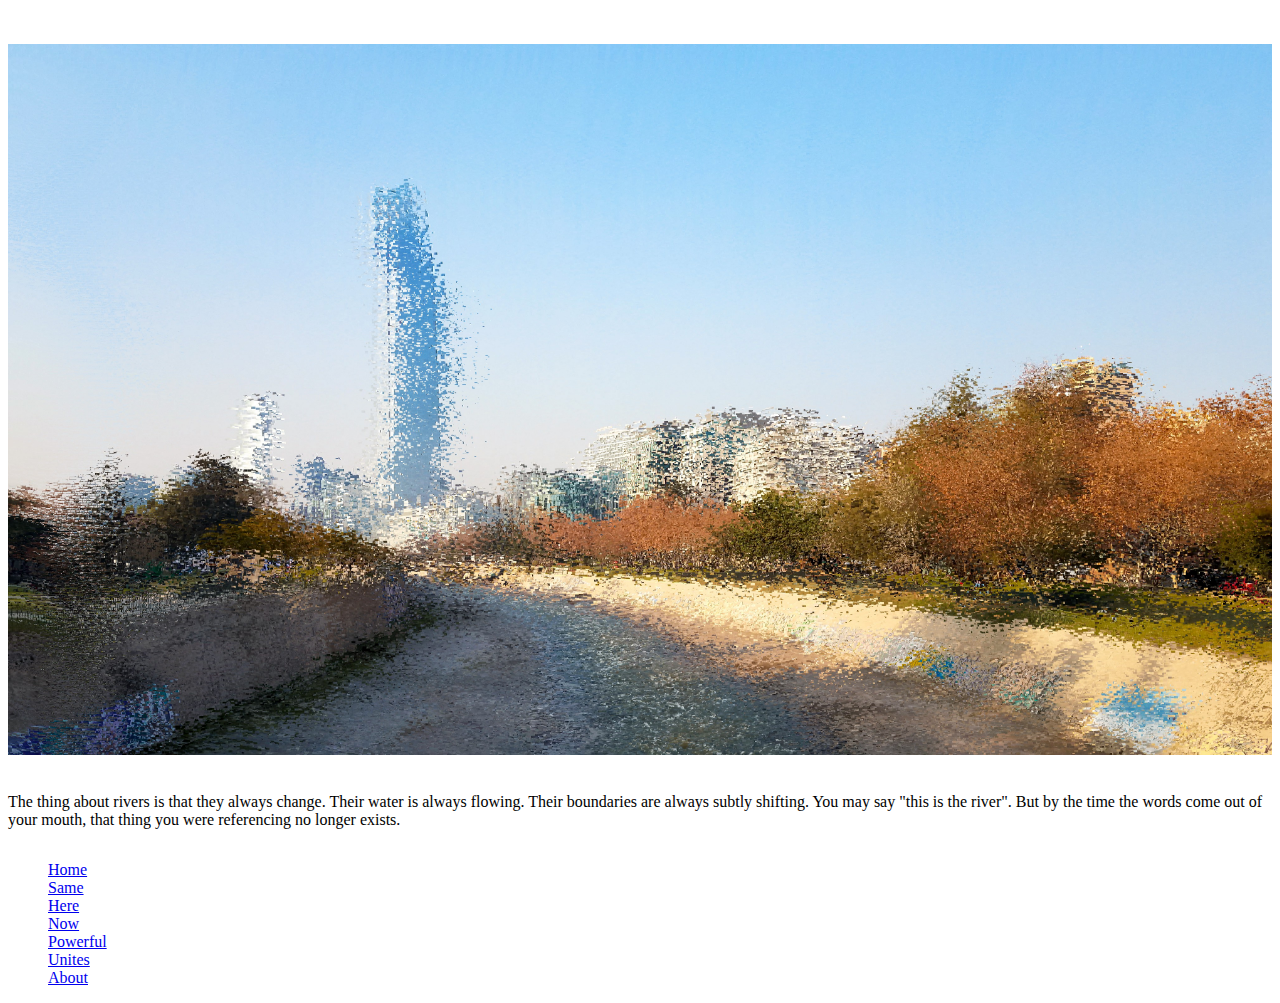
<file: same.html>
<!doctype html>
<html lang="en">
  <head>
    <meta charset="utf-8">
    <meta name="viewport" content="width=device-width, initial-scale=1">
    <link href="https://cdn.jsdelivr.net/npm/bootstrap@5.0.0-beta3/dist/css/bootstrap.min.css" rel="stylesheet" integrity="sha384-eOJMYsd53ii+scO/bJGFsiCZc+5NDVN2yr8+0RDqr0Ql0h+rP48ckxlpbzKgwra6" crossorigin="anonymous">
    <link rel="stylesheet" type="text/css" href="stylesheet.css" media="screen">
    <title>Mapocho</title>
  </head>
  <body>
    <br>
    <br>
    <div class="container">
      <div class="row mainparent">
      <div class="col mainchild">
        <img src="assets/images/same.jpg" class="imgmain">
        <br>
        <br>
        <p class="maintext">
          The thing about rivers is that they always change. Their water is always flowing. Their boundaries are always subtly shifting.

          You may say "this is the river". But by the time the words come out of your mouth, that thing you were referencing no longer exists.
        </p>
      </div>
    </div>
  </div>
  <div class="index">
    <ul>
      <a href="index.html" target="_self">
        <li>Home</li>
      </a>
      <a href="same.html" target="_self">
        <li>Same</li>
      </a>
      <a href="here.html" target="_self">
        <li>Here</li>
      </a>
      <a href="now.html" target="_self">
        <li>Now</li>
      </a>
      <a href="powerful.html" target="_self">
        <li>Powerful</li>
      </a>
      <a href="unites.html" target="_self">
        <li>Unites</li>
      </a>
      <a href="about.html" target="_self">
        <li>About</li>
      </a>
    </ul>
  </div>
    <script src="https://cdn.jsdelivr.net/npm/bootstrap@5.0.0-beta3/dist/js/bootstrap.bundle.min.js" integrity="sha384-JEW9xMcG8R+pH31jmWH6WWP0WintQrMb4s7ZOdauHnUtxwoG2vI5DkLtS3qm9Ekf" crossorigin="anonymous"></script>
  </body>
</html>
</file>
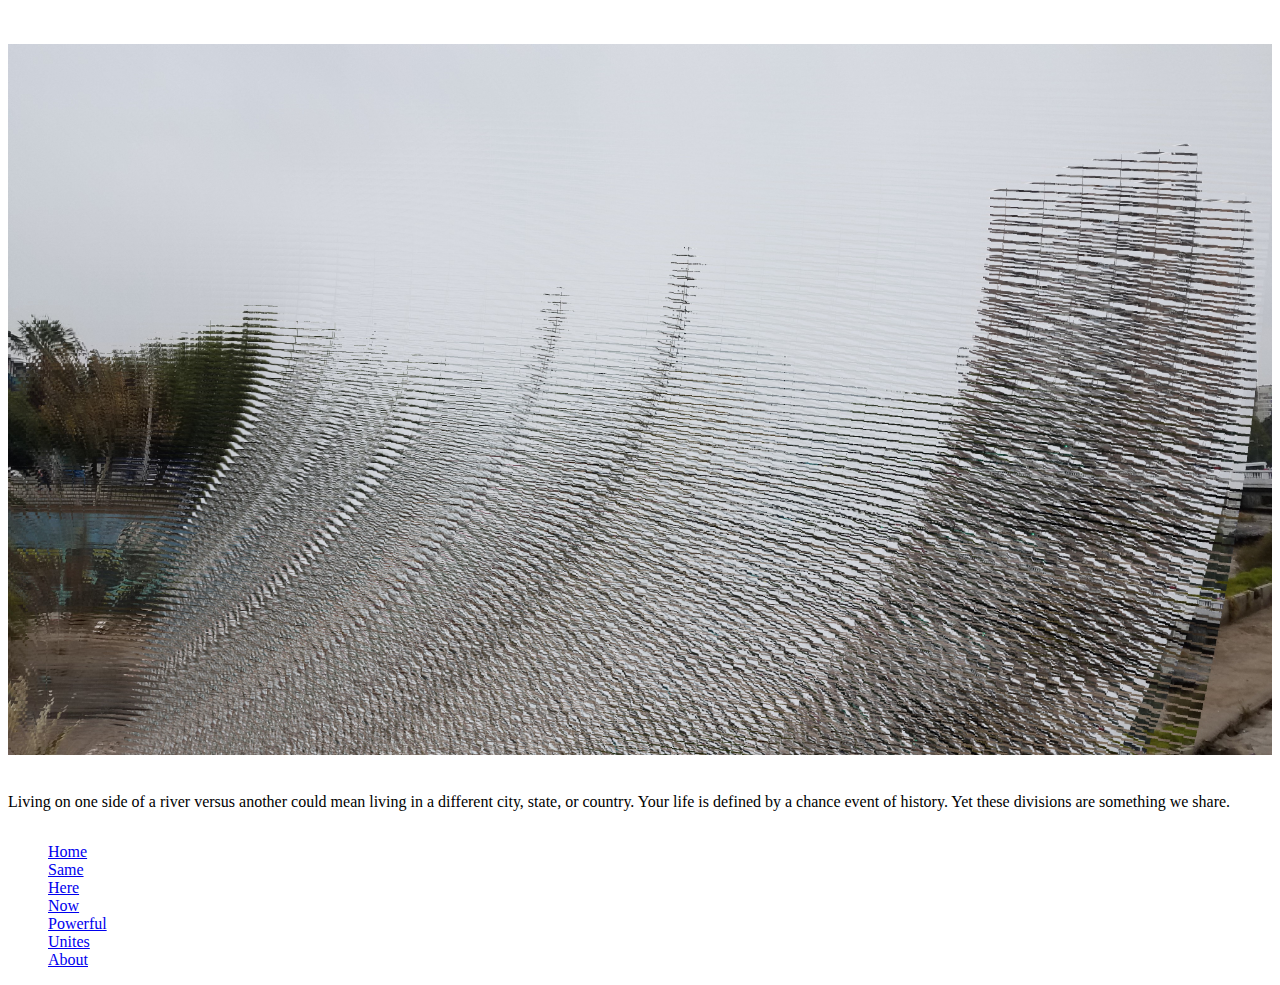
<file: unites.html>
<!doctype html>
<html lang="en">
  <head>
    <meta charset="utf-8">
    <meta name="viewport" content="width=device-width, initial-scale=1">
    <link href="https://cdn.jsdelivr.net/npm/bootstrap@5.0.0-beta3/dist/css/bootstrap.min.css" rel="stylesheet" integrity="sha384-eOJMYsd53ii+scO/bJGFsiCZc+5NDVN2yr8+0RDqr0Ql0h+rP48ckxlpbzKgwra6" crossorigin="anonymous">
    <link rel="stylesheet" type="text/css" href="stylesheet.css" media="screen">
    <title>Mapocho</title>
  </head>
  <body>
    <br>
    <br>
    <div class="container">
      <div class="row mainparent">
      <div class="col mainchild">
        <img src="assets/images/unites.jpg" class="imgmain">
        <br>
        <br>
        <p class="maintext">
          Living on one side of a river versus another could mean living in a different city, state, or country. Your life is defined by a chance event of history. Yet these divisions are something we share.
        </p>
      </div>
    </div>
  </div>
  <div class="index">
    <ul>
      <a href="index.html" target="_self">
        <li>Home</li>
      </a>
      <a href="same.html" target="_self">
        <li>Same</li>
      </a>
      <a href="here.html" target="_self">
        <li>Here</li>
      </a>
      <a href="now.html" target="_self">
        <li>Now</li>
      </a>
      <a href="powerful.html" target="_self">
        <li>Powerful</li>
      </a>
      <a href="unites.html" target="_self">
        <li>Unites</li>
      </a>
      <a href="about.html" target="_self">
        <li>About</li>
      </a>
    </ul>
  </div>
    <script src="https://cdn.jsdelivr.net/npm/bootstrap@5.0.0-beta3/dist/js/bootstrap.bundle.min.js" integrity="sha384-JEW9xMcG8R+pH31jmWH6WWP0WintQrMb4s7ZOdauHnUtxwoG2vI5DkLtS3qm9Ekf" crossorigin="anonymous"></script>
  </body>
</html>
</file>
<file: stylesheet.css>
#here{width:auto;height:90vh;}
#now{width:auto;height:90vh;}
#title{text-align: center;}

.caption{text-align: center;}
.container{float:left;}
.imgmain{margin: auto; width: 100%; height: auto;}
.img-thumbnail {float:left;}
.index{float:left;}
.mainchild{margin: auto;}
.mainparent{text-align: center;}
.maintext{text-align: left;}

ul { list-style-type: none; }
</file>
